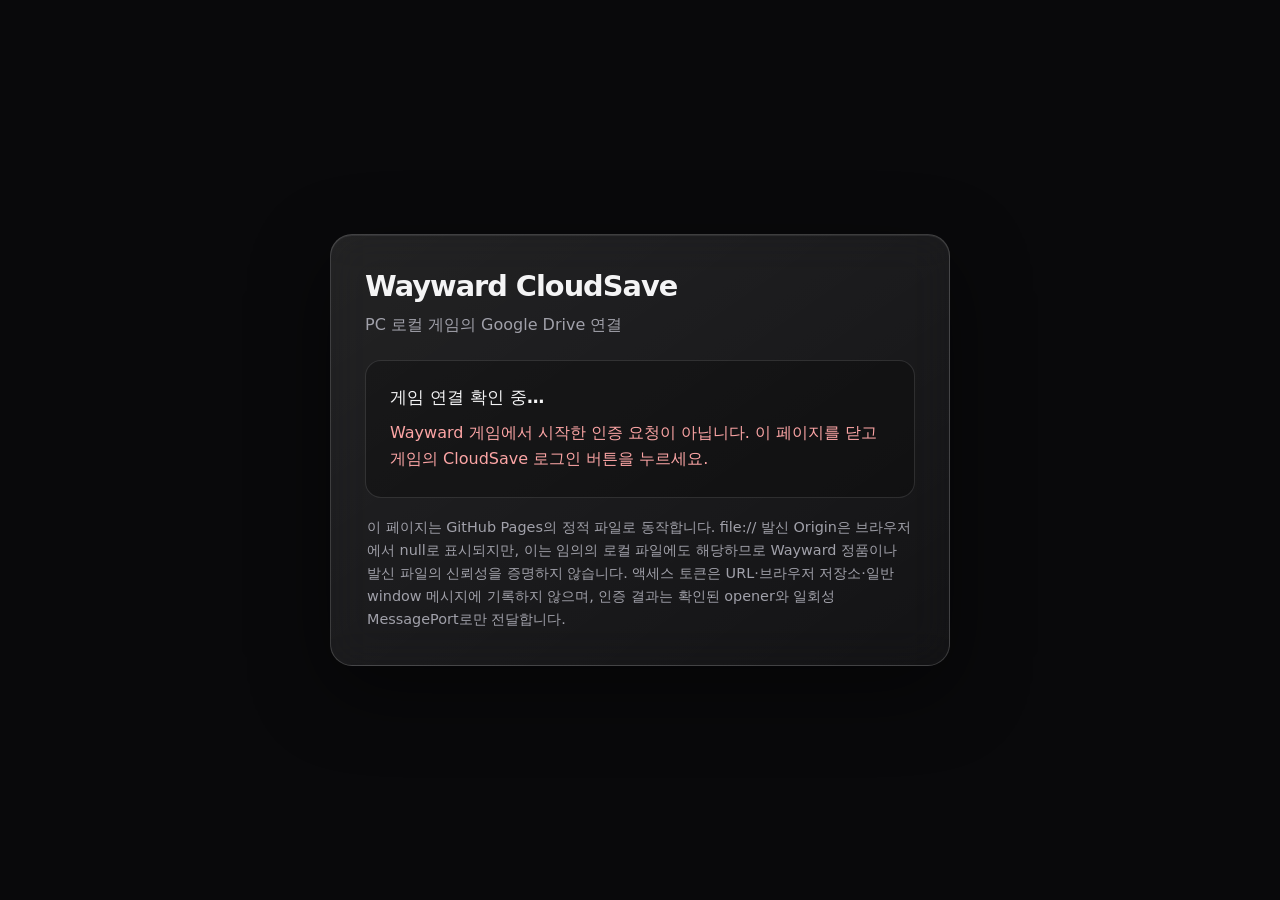
<file: index.html>
<!doctype html>
<html lang="en">
<head>
  <meta charset="utf-8">
  <meta name="viewport" content="width=device-width, initial-scale=1">
  <meta http-equiv="refresh" content="0;url=/cloud/file-auth.html">
  <title>Wayward CloudSave</title>
  <script>
    window.location.replace('/cloud/file-auth.html');
  </script>
</head>
<body>
  <p>Redirecting to <a href="/cloud/file-auth.html">Wayward CloudSave authentication</a>…</p>
</body>
</html>
</file>
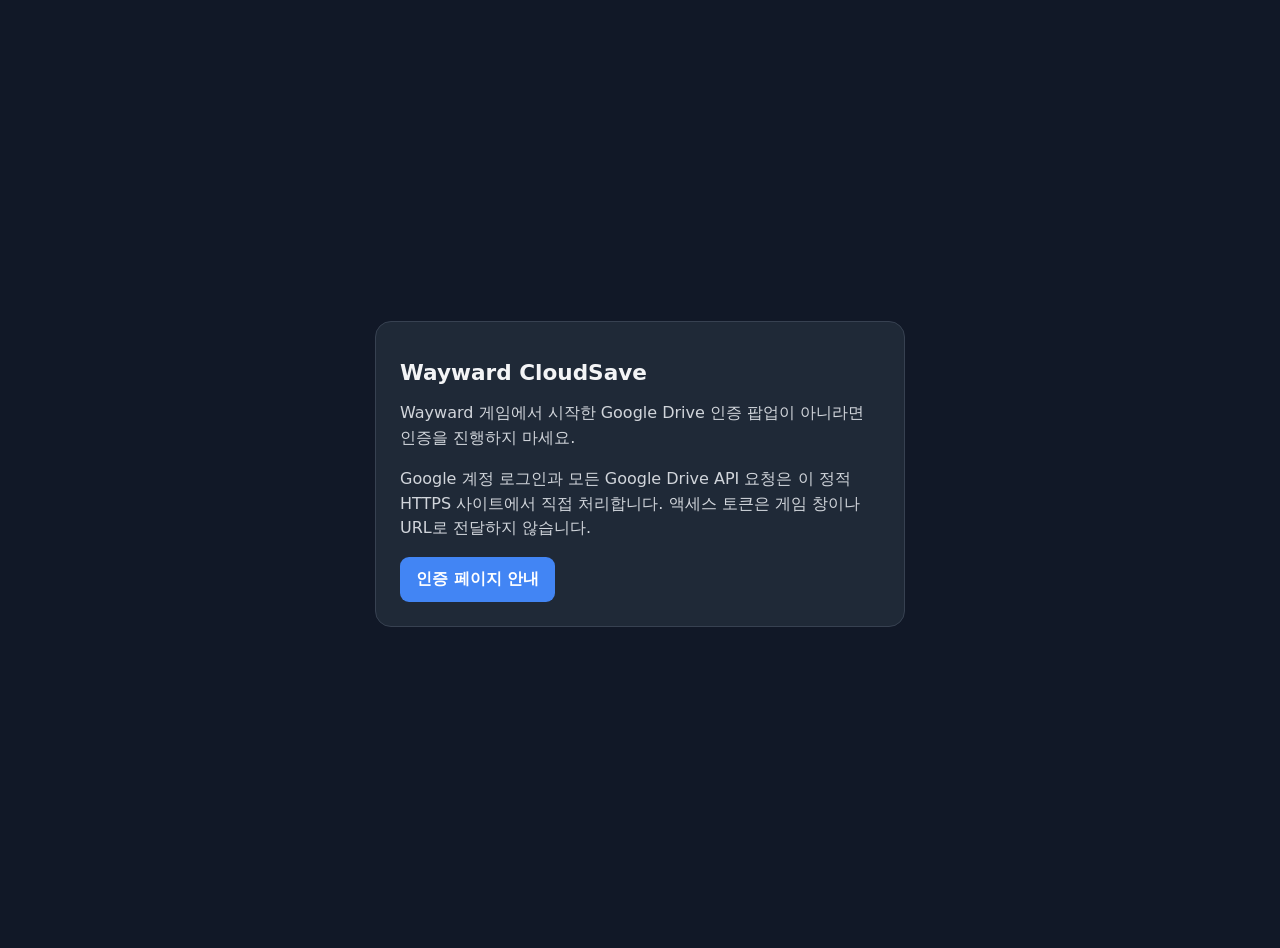
<file: cloud/index.html>
<!doctype html>
<html lang="ko">
<head>
  <meta charset="utf-8">
  <meta name="viewport" content="width=device-width, initial-scale=1, viewport-fit=cover">
  <meta name="referrer" content="no-referrer">
  <meta name="color-scheme" content="dark light">
  <title>Wayward CloudSave</title>
  <style>
    :root{font-family:system-ui,-apple-system,"Segoe UI",sans-serif;color-scheme:dark light}
    body{margin:0;min-height:100svh;display:grid;place-items:center;padding:24px;background:#111827;color:#f3f4f6}
    main{width:min(100%,480px);padding:24px;border:1px solid #374151;border-radius:16px;background:#1f2937}
    h1{font-size:1.35rem}p{line-height:1.55;color:#d1d5db}
    a{display:inline-block;padding:12px 16px;border-radius:9px;background:#4285f4;color:white;text-decoration:none;font-weight:650}
  </style>
</head>
<body>
  <main>
    <h1>Wayward CloudSave</h1>
    <p>Wayward 게임에서 시작한 Google Drive 인증 팝업이 아니라면 인증을 진행하지 마세요.</p>
    <p>Google 계정 로그인과 모든 Google Drive API 요청은 이 정적 HTTPS 사이트에서 직접 처리합니다. 액세스 토큰은 게임 창이나 URL로 전달하지 않습니다.</p>
    <a href="./auth.html">인증 페이지 안내</a>
  </main>
</body>
</html>
</file>
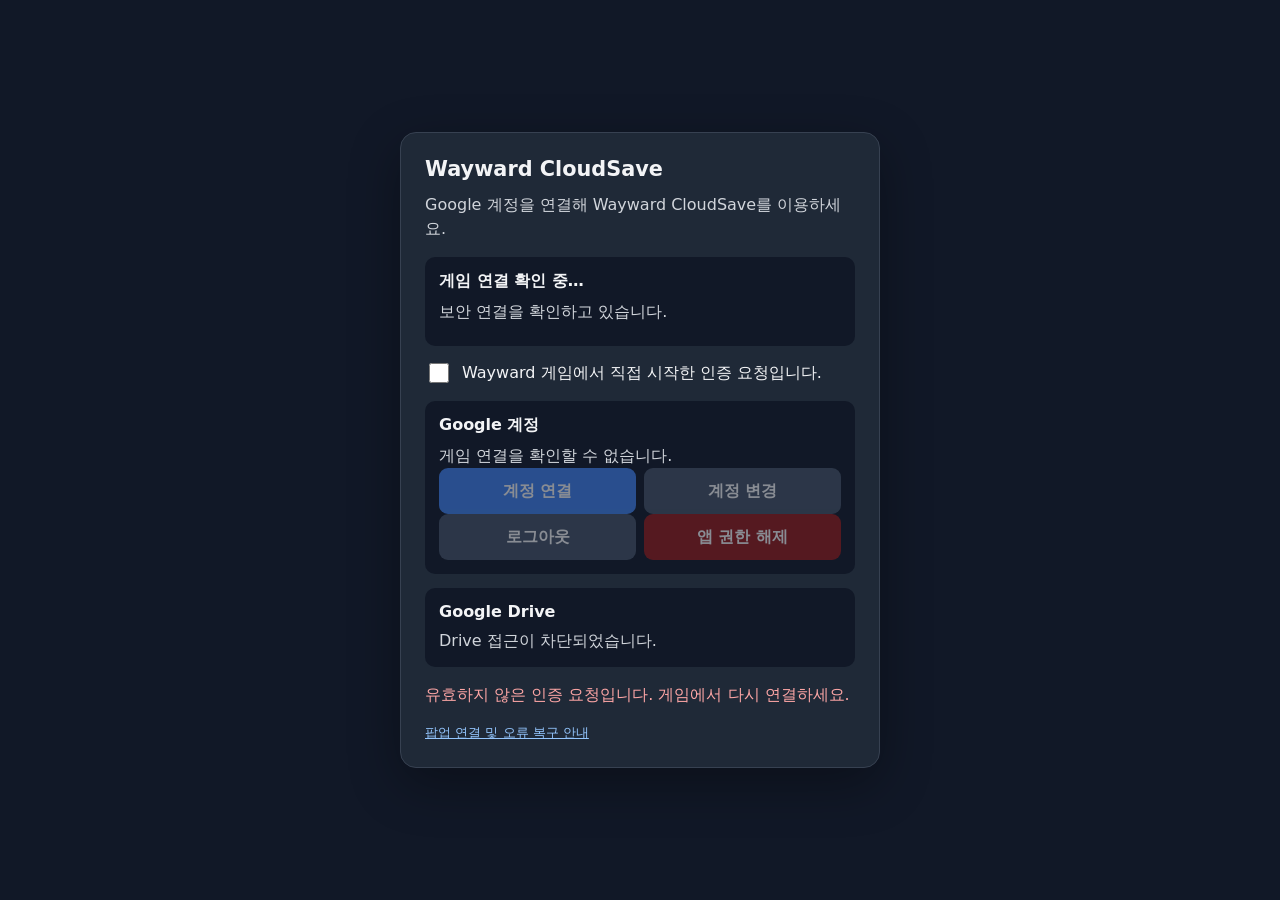
<file: cloud/auth.html>
<!doctype html>
<html lang="ko">
<head>
  <meta charset="utf-8">
  <meta name="viewport" content="width=device-width, initial-scale=1, viewport-fit=cover">
  <meta name="referrer" content="no-referrer">
  <meta name="color-scheme" content="dark light">
  <meta http-equiv="Content-Security-Policy" content="default-src 'none'; script-src 'self' https://accounts.google.com/gsi/client; connect-src 'self' https://accounts.google.com/gsi/ https://www.googleapis.com; frame-src https://accounts.google.com/gsi/ https://accounts.google.com; style-src 'self' 'unsafe-inline' https://accounts.google.com/gsi/style; img-src 'self' data:; base-uri 'none'; object-src 'none'; form-action 'none'">
  <title>Wayward CloudSave | Google 계정 인증</title>
  <link rel="stylesheet" href="./auth.css">
  <script src="./config.js"></script>
  <script src="./drive.js" defer></script>
  <script src="./auth.js?v=20261113-2" defer></script>
</head>
<body>
  <main>
    <h1>Wayward CloudSave</h1>
    <p class="intro">Google 계정을 연결해 Wayward CloudSave를 이용하세요.</p>

    <section id="connection" class="panel" aria-live="polite">
      <strong id="origin-title">게임 연결 확인 중…</strong>
      <p id="origin-detail">보안 연결을 확인하고 있습니다.</p>
      <p id="origin-value" class="small"></p>
    </section>

    <label id="confirm-wrap" class="confirm" hidden>
      <input id="confirm" type="checkbox">
      <span id="confirm-copy">Wayward 게임에서 직접 시작한 인증 요청입니다.</span>
    </label>

    <section class="panel">
      <strong>Google 계정</strong>
      <p id="account-status" role="status" aria-live="polite">게임 연결 확인을 기다리고 있습니다.</p>
      <div class="actions">
        <button id="connect" type="button" disabled>계정 연결</button>
        <button id="select-account" type="button" class="secondary" disabled>계정 변경</button>
      </div>
      <div class="actions">
        <button id="logout" type="button" class="secondary" disabled>로그아웃</button>
        <button id="revoke" type="button" class="danger" disabled>앱 권한 해제</button>
      </div>
    </section>

    <section class="panel">
      <strong>Google Drive</strong>
      <p id="drive-status" role="status" aria-live="polite">연결되지 않음</p>
    </section>

    <p id="status" role="status" aria-live="polite">인증 환경 확인 중…</p>
    <p class="footnote"><a href="./recovery.html">팝업 연결 및 오류 복구 안내</a></p>
  </main>
</body>
</html>
</file>
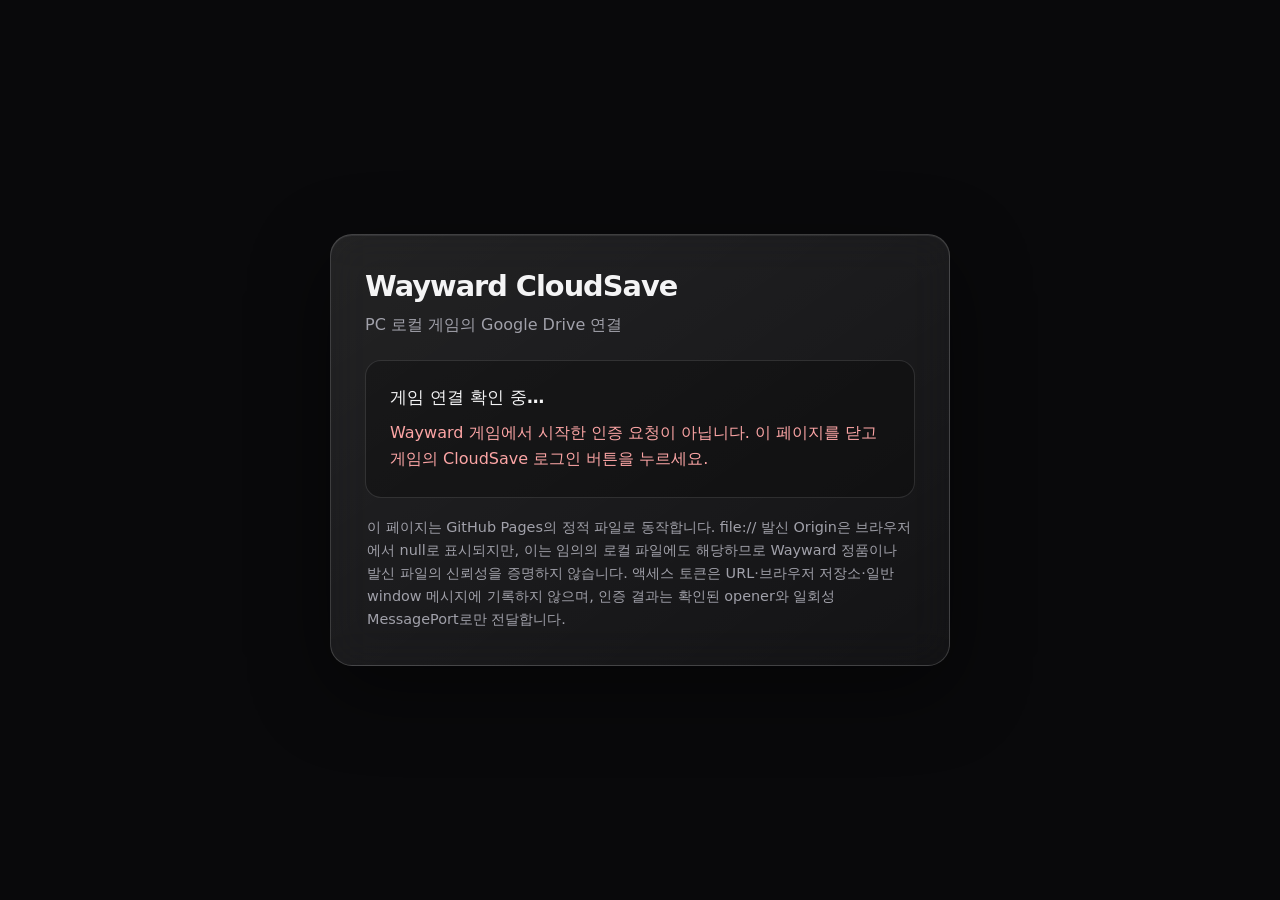
<file: cloud/file-auth.html>
<!doctype html>
<html lang="ko">
<head>
  <meta charset="utf-8">
  <meta name="viewport" content="width=device-width, initial-scale=1, viewport-fit=cover">
  <meta name="referrer" content="no-referrer">
  <meta name="robots" content="noindex,nofollow">
  <meta name="color-scheme" content="dark light">
  <meta http-equiv="Content-Security-Policy" content="default-src 'none'; script-src 'self' https://accounts.google.com/gsi/client; connect-src 'self' https://accounts.google.com/gsi/ https://oauth2.googleapis.com https://www.googleapis.com; frame-src https://accounts.google.com/gsi/ https://accounts.google.com; style-src 'self' https://accounts.google.com/gsi/style; img-src 'self' data:; base-uri 'none'; object-src 'none'; form-action 'none'">
  <title>Wayward CloudSave | PC file 인증</title>
  <link rel="stylesheet" href="./file-auth.css?v=20261116-5">
  <script src="./config.js"></script>
  <script src="https://accounts.google.com/gsi/client" async defer></script>
  <script src="./file-auth.js?v=20261116-5" defer></script>
</head>
<body>
  <main>
    <h1>Wayward CloudSave</h1>
    <p class="intro">PC 로컬 게임의 Google Drive 연결</p>
    <section class="panel" aria-live="polite">
      <strong id="connection-title">게임 연결 확인 중…</strong>
      <p id="connection-status">원래 게임 창에서 보낸 일회성 인증 채널을 기다리고 있습니다.</p>
    </section>
    <section id="auth-panel" class="panel" hidden>
      <strong>요청 확인</strong>
      <p id="request-description">Wayward 로컬 게임 창에서 시작한 인증 요청입니다.</p>
      <label class="confirm">
        <input id="confirm-request" type="checkbox">
        <span>제가 직접 Wayward 게임에서 시작한 요청임을 확인했습니다. 로컬 파일의 정품 여부는 이 페이지에서 검증할 수 없다는 점을 이해합니다.</span>
      </label>
      <strong>Google 계정</strong>
      <p id="auth-status" role="status" aria-live="polite">위 요청 확인을 완료한 뒤 Google 계정을 연결하세요.</p>
      <div class="actions">
        <button id="connect" type="button" disabled>Google 계정 선택 및 연결</button>
        <button id="cancel" type="button" class="secondary">취소</button>
      </div>
    </section>
    <p class="notice">이 페이지는 GitHub Pages의 정적 파일로 동작합니다. file:// 발신 Origin은 브라우저에서 null로 표시되지만, 이는 임의의 로컬 파일에도 해당하므로 Wayward 정품이나 발신 파일의 신뢰성을 증명하지 않습니다. 액세스 토큰은 URL·브라우저 저장소·일반 window 메시지에 기록하지 않으며, 인증 결과는 확인된 opener와 일회성 MessagePort로만 전달합니다.</p>
  </main>
</body>
</html>
</file>
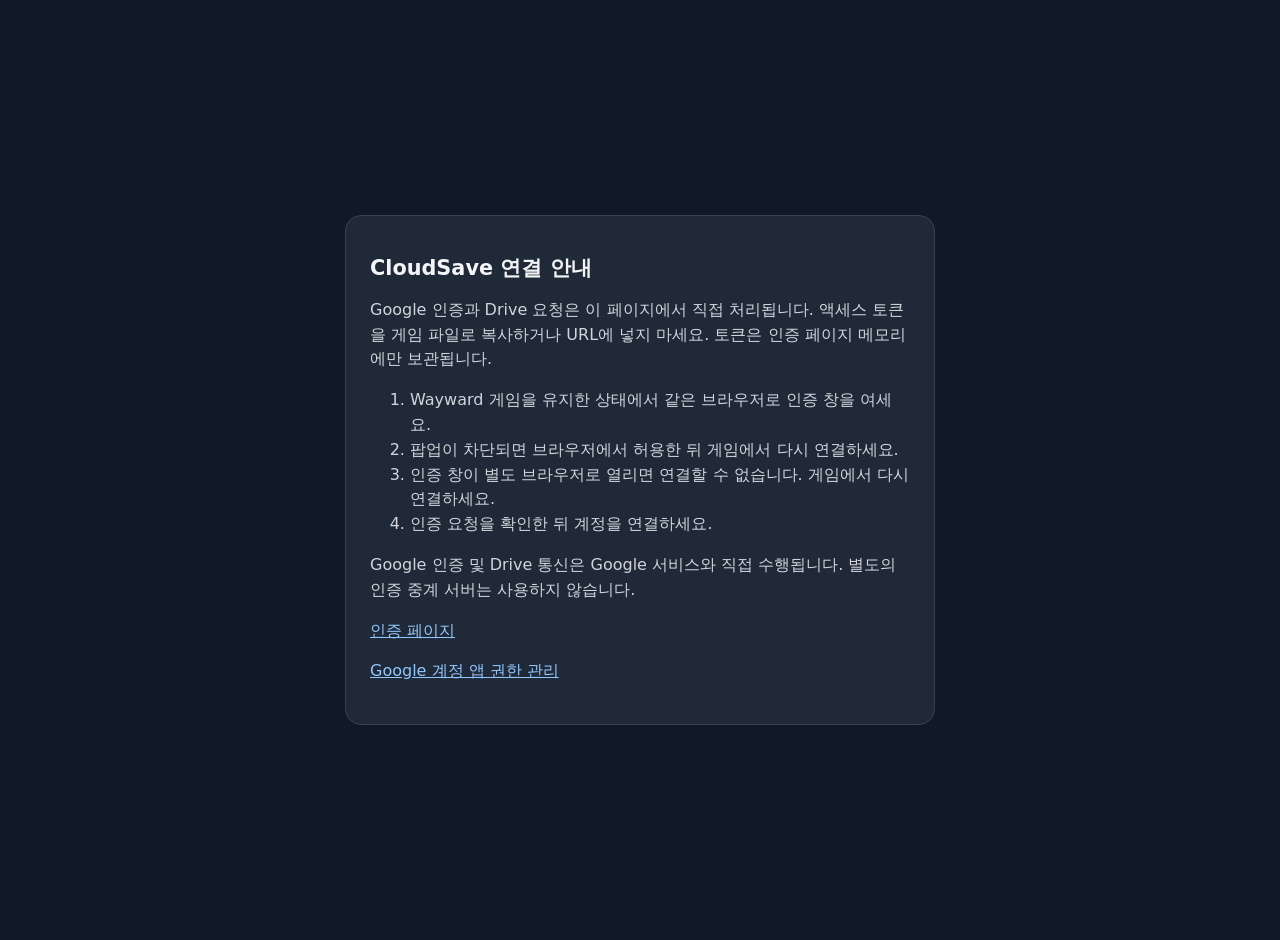
<file: cloud/recovery.html>
<!doctype html>
<html lang="ko">
<head>
  <meta charset="utf-8">
  <meta name="viewport" content="width=device-width, initial-scale=1, viewport-fit=cover">
  <meta name="referrer" content="no-referrer">
  <meta name="color-scheme" content="dark light">
  <title>Wayward CloudSave · 연결 복구</title>
  <style>
    :root{font-family:system-ui,-apple-system,"Segoe UI",sans-serif;color-scheme:dark light;background:#111827;color:#f3f4f6}
    body{margin:0;min-height:100svh;display:grid;place-items:center;padding:20px}
    main{width:min(100%,540px);padding:24px;border:1px solid #374151;border-radius:16px;background:#1f2937}
    h1{font-size:1.3rem}p,li{line-height:1.55;color:#d1d5db}a{color:#93c5fd}
  </style>
</head>
<body>
  <main>
    <h1>CloudSave 연결 안내</h1>
    <p>Google 인증과 Drive 요청은 이 페이지에서 직접 처리됩니다. 액세스 토큰을 게임 파일로 복사하거나 URL에 넣지 마세요. 토큰은 인증 페이지 메모리에만 보관됩니다.</p>
    <ol>
      <li>Wayward 게임을 유지한 상태에서 같은 브라우저로 인증 창을 여세요.</li>
      <li>팝업이 차단되면 브라우저에서 허용한 뒤 게임에서 다시 연결하세요.</li>
      <li>인증 창이 별도 브라우저로 열리면 연결할 수 없습니다. 게임에서 다시 연결하세요.</li>
      <li>인증 요청을 확인한 뒤 계정을 연결하세요.</li>
    </ol>
    <p>Google 인증 및 Drive 통신은 Google 서비스와 직접 수행됩니다. 별도의 인증 중계 서버는 사용하지 않습니다.</p>
    <p><a href="./auth.html">인증 페이지</a></p>
    <p><a href="https://myaccount.google.com/permissions" target="_blank" rel="noopener noreferrer">Google 계정 앱 권한 관리</a></p>
  </main>
</body>
</html>
</file>
<file: cloud/auth.css>
:root{font-family:system-ui,-apple-system,"Segoe UI",sans-serif;color-scheme:dark light;background:#111827;color:#f3f4f6}
*{box-sizing:border-box}
body{margin:0;min-height:100svh;display:grid;place-items:center;padding:20px}
main{width:min(100%,480px);padding:24px;border:1px solid #374151;border-radius:16px;background:#1f2937;box-shadow:0 16px 52px #0005}
h1{font-size:1.3rem;margin:0 0 12px}
p{line-height:1.5;color:#d1d5db}
.intro{margin:0 0 16px}
.panel{padding:14px;border-radius:10px;background:#111827;margin:14px 0}
.panel p{margin:8px 0 0;overflow-wrap:anywhere}
.confirm{display:flex;align-items:flex-start;gap:10px;margin:15px 0;line-height:1.45}
.confirm input{width:20px;height:20px;flex:0 0 auto;margin-top:2px}
button{width:100%;min-height:46px;padding:11px 14px;border:0;border-radius:9px;background:#4285f4;color:white;font:650 1rem system-ui;cursor:pointer}
button:disabled{opacity:.5;cursor:not-allowed}
#status{min-height:1.5em;overflow-wrap:anywhere}
#status.error{color:#fca5a5}
#manual textarea{display:block;width:100%;min-height:140px;margin:12px 0;padding:10px;border:1px solid #64748b;border-radius:8px;background:#0b1220;color:#f8fafc;font:12px/1.4 ui-monospace,monospace;overflow-wrap:anywhere}
.actions{display:flex;gap:8px}
.actions button{flex:1}
button.secondary{background:#475569}
.footnote{font-size:.82rem;color:#9ca3af;margin:12px 0 0}
a{color:#93c5fd}

.small{font-size:.82rem;color:#9ca3af;overflow-wrap:anywhere}
button.danger{background:#991b1b;color:#fff}
.actions{display:flex;gap:8px;flex-wrap:wrap}
.actions button{flex:1 1 140px}
</file>
<file: cloud/file-auth.css>
:root {
  color-scheme: dark;
  font-family: Inter, ui-sans-serif, system-ui, -apple-system, "Segoe UI", sans-serif;
  font-size: 16px;
  color: #f4f4f5;
  background: #09090b;
  font-synthesis: none;
  text-rendering: optimizeLegibility;
  -webkit-font-smoothing: antialiased;
  -moz-osx-font-smoothing: grayscale;
}

* { box-sizing: border-box; }

html {
  min-width: 280px;
  min-height: 100%;
  background:
    radial-gradient(ellipse at 50% 0%, rgba(255,255,255,.10), transparent 58%),
    #09090b;
}

body {
  min-height: 100svh;
  margin: 0;
  display: grid;
  place-items: center;
  padding: clamp(12px, 3vw, 28px);
}

main {
  width: min(100%, 620px);
  padding: clamp(22px, 4vw, 34px);
  border: 1px solid rgba(255,255,255,.17);
  border-radius: 22px;
  background: linear-gradient(145deg, rgba(255,255,255,.105), rgba(255,255,255,.045));
  box-shadow: 0 24px 80px rgba(0,0,0,.48), inset 0 1px 0 rgba(255,255,255,.08);
  -webkit-backdrop-filter: blur(22px);
  backdrop-filter: blur(22px);
}

h1 {
  margin: 0 0 8px;
  font-size: clamp(1.45rem, 4vw, 1.8rem);
  line-height: 1.2;
  letter-spacing: -.035em;
  font-weight: 750;
}

p {
  color: #d4d4d8;
  font-size: 1rem;
  line-height: 1.65;
  overflow-wrap: anywhere;
}

.intro {
  margin: 0 0 22px;
  color: #a1a1aa;
  font-size: 1rem;
}

.panel {
  margin: 16px 0;
  padding: clamp(18px, 3vw, 24px);
  border: 1px solid rgba(255,255,255,.12);
  border-radius: 16px;
  background: rgba(0,0,0,.24);
}

.panel > strong {
  display: block;
  font-size: 1.08rem;
  line-height: 1.45;
  font-weight: 700;
}

.panel p {
  margin: 10px 0 0;
}

.confirm {
  display: flex;
  align-items: flex-start;
  gap: 12px;
  margin: 18px 0 22px;
  color: #e4e4e7;
  font-size: 1rem;
  line-height: 1.65;
}

.confirm input {
  width: 22px;
  height: 22px;
  flex: 0 0 22px;
  margin: 2px 0 0;
  accent-color: #e4e4e7;
}

.actions {
  display: flex;
  flex-wrap: wrap;
  gap: 10px;
  margin-top: 20px;
}

button {
  flex: 1 1 190px;
  min-height: 52px;
  padding: 13px 18px;
  border: 1px solid rgba(255,255,255,.24);
  border-radius: 12px;
  background: #f4f4f5;
  color: #18181b;
  font: 700 1rem/1.3 inherit;
  cursor: pointer;
  transition: background .15s ease, opacity .15s ease, transform .15s ease;
}

button:hover:not(:disabled) {
  background: #fff;
  transform: translateY(-1px);
}

button:disabled {
  opacity: .42;
  cursor: not-allowed;
}

button.secondary {
  background: rgba(255,255,255,.08);
  color: #f4f4f5;
}

button.secondary:hover:not(:disabled) {
  background: rgba(255,255,255,.14);
}

.notice {
  margin: 18px 2px 0;
  color: #a1a1aa;
  font-size: .9rem;
  line-height: 1.6;
}

[hidden] { display: none !important; }
.error { color: #fca5a5 !important; }

@media (max-width: 420px) {
  body { padding: 10px; }
  main { padding: 20px 16px; border-radius: 18px; }
  .actions { flex-direction: column; }
  button { flex-basis: auto; width: 100%; }
}

@media (max-height: 620px) {
  body { place-items: start center; }
  main { margin: 10px 0; }
}
</file>
